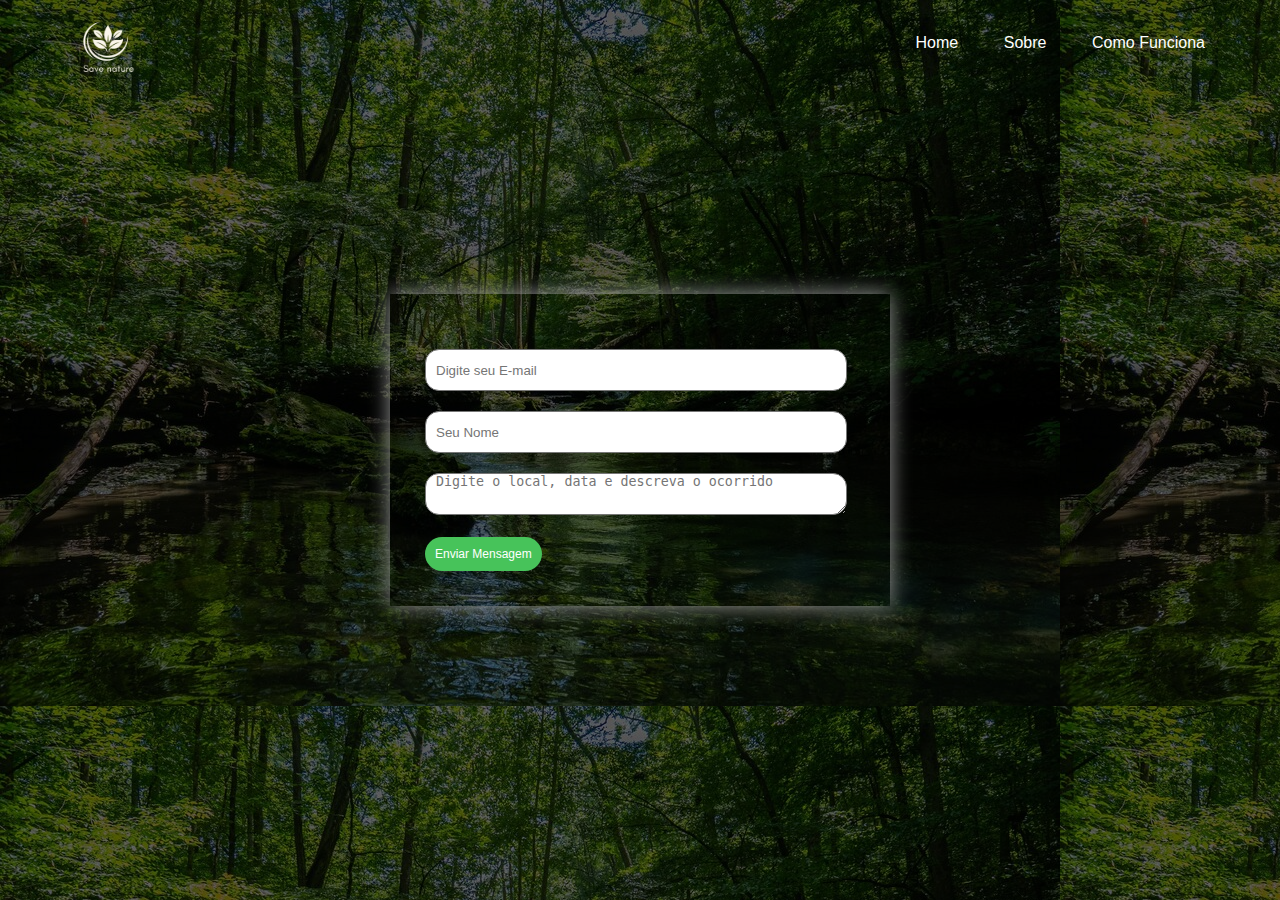
<file: site job/contato.html>
<!DOCTYPE html>
<html lang="pt-br">
<head>
    <meta name="viewport" content="width=device-width, initial-scale=1.0">
    <link rel="stylesheet" href="contato.css">
    <title>Contate-nós</title>
</head>
<header>
    
    <div class="wrapper">
        <div class="logo">
            <img src="2.png" alt="">
        </div>
        <ul class="nav-area">
            <li><a href="home.html">Home</a></li>
            <li><a href="sobre.html">Sobre</a></li>
            <li><a href="funciona.html">Como Funciona</a></li>
        </ul>

</header>

<body>
    <div class="contact-box">
     <form action="https://api.staticforms.xyz/submit" method="post">
    <input type="hidden" name="accessKey" value="4fae023e-cda4-4e9a-a137-a114db23b793">
    <input type="hidden" name="redirectTo" value="https://savenaturee.netlify.app/thanks">
    <input type="email"   name="email"  class="input-field" placeholder="Digite seu E-mail" required>
    <input type="text"   name="name" class="input-field" placeholder="Seu Nome" required>
    <textarea type="text" name="message" class="input-field" placeholder="Digite o local, data e descreva o ocorrido" required></textarea>
    <button type="btn" class="btn">Enviar Mensagem</button>
    <input type="text" name="_honey" style="display: none;">
    <input type="hidden" name="_captcha" value="false">
</form>
    </div>
</body>
</html>
</file>
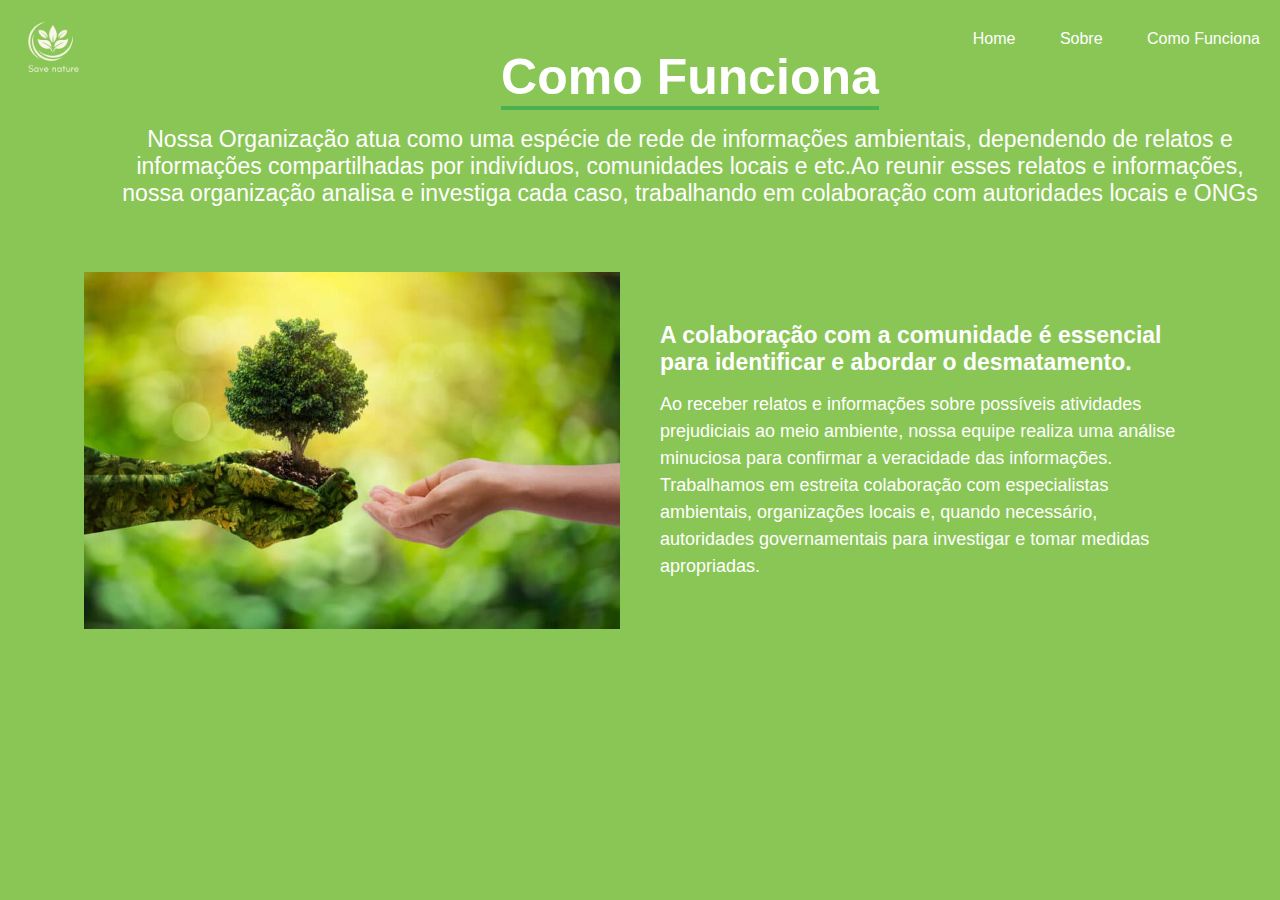
<file: site job/funciona.html>
<!DOCTYPE html>
<html lang="pt-br">
<head>
    <meta name="viewport" content="width=device-width, initial-scale=1.0">
    <link rel="stylesheet" href="funciona.css">
    <title>Como Funciona</title>
</head>
<body>
   <header>
    <div class="wrapper">
        <div class="logo">
            <img src="2.png" alt="">
        </div>
    <ul class="nav-area">
        <li><a href="home.html">Home</a></li>
        <li><a href="sobre.html">Sobre</a></li>
        <li><a href="funciona.html">Como Funciona</a></li>
    </ul>
</di>
   </header>
    <div class="heading">
        <h1>Como Funciona</h1>
        <p>Nossa Organização atua como uma espécie de rede de informações ambientais, 
            dependendo de relatos e informações compartilhadas por indivíduos, comunidades locais e etc.Ao reunir esses relatos e informações, 
            nossa organização analisa e investiga cada caso, trabalhando em colaboração com autoridades locais e ONGs </p>
    </div>
  
    <div class="container">
        <section class="about">
            
            <div class="about-image">
                <img src="naturezaa.jpg">
            </div>
            <div class="about-content">
                <h2>A colaboração com a comunidade é essencial para identificar e abordar o desmatamento. </h2>
                <p>Ao receber relatos e informações sobre possíveis atividades prejudiciais ao meio ambiente, 
                    nossa equipe realiza uma análise minuciosa para confirmar a veracidade das informações. Trabalhamos em estreita colaboração com 
                    especialistas ambientais, organizações locais e, quando necessário, 
                    autoridades governamentais para investigar e tomar medidas apropriadas.</p>
            
                    </div>
                    
        </section>
    </div>
</body>
</html>
</file>
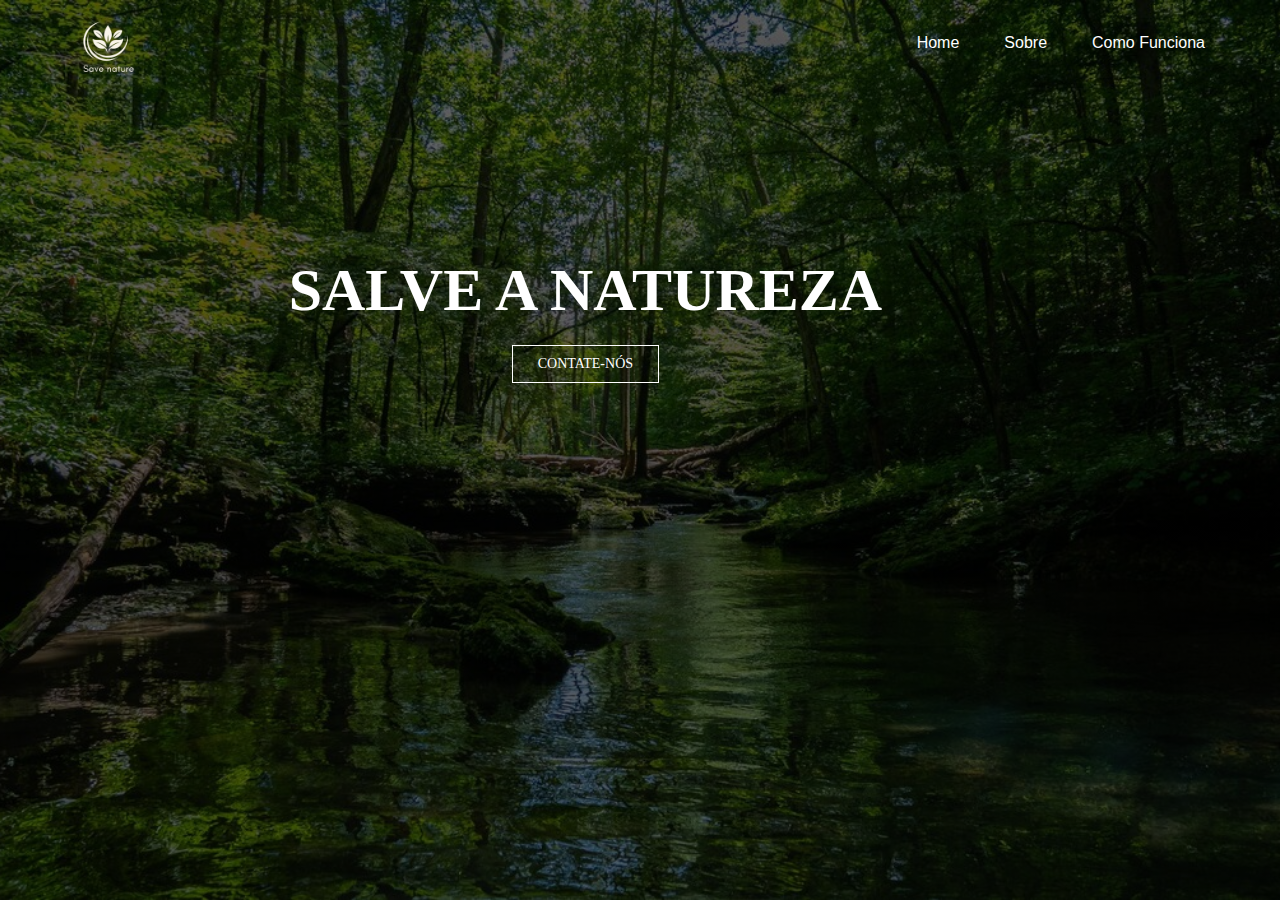
<file: site job/home.html>
<!DOCTYPE html>
<html lang="pt-br">
<head>
    
    <meta name="viewport" content="width=device-width, initial-scale=1.0">
    <link rel="stylesheet" href="home.css">
    <title>Home Page</title>
</head>
<body>
    <header>
        
        <div class="wrapper">
            <div class="logo">
                <img src="2.png" alt="">
            </div>
            <ul class="nav-area">
                <li><a href="home.html">Home</a></li>
                <li><a href="sobre.html">Sobre</a></li>
                <li><a href="funciona.html">Como Funciona</a></li>
            </ul>
        </di>
        <div class="welcome-text">
            <h1>Salve a Natureza</h1>
            <a href="contato.html">Contate-nós</a>
        </div>
    </header>
</body>
</html>
</file>
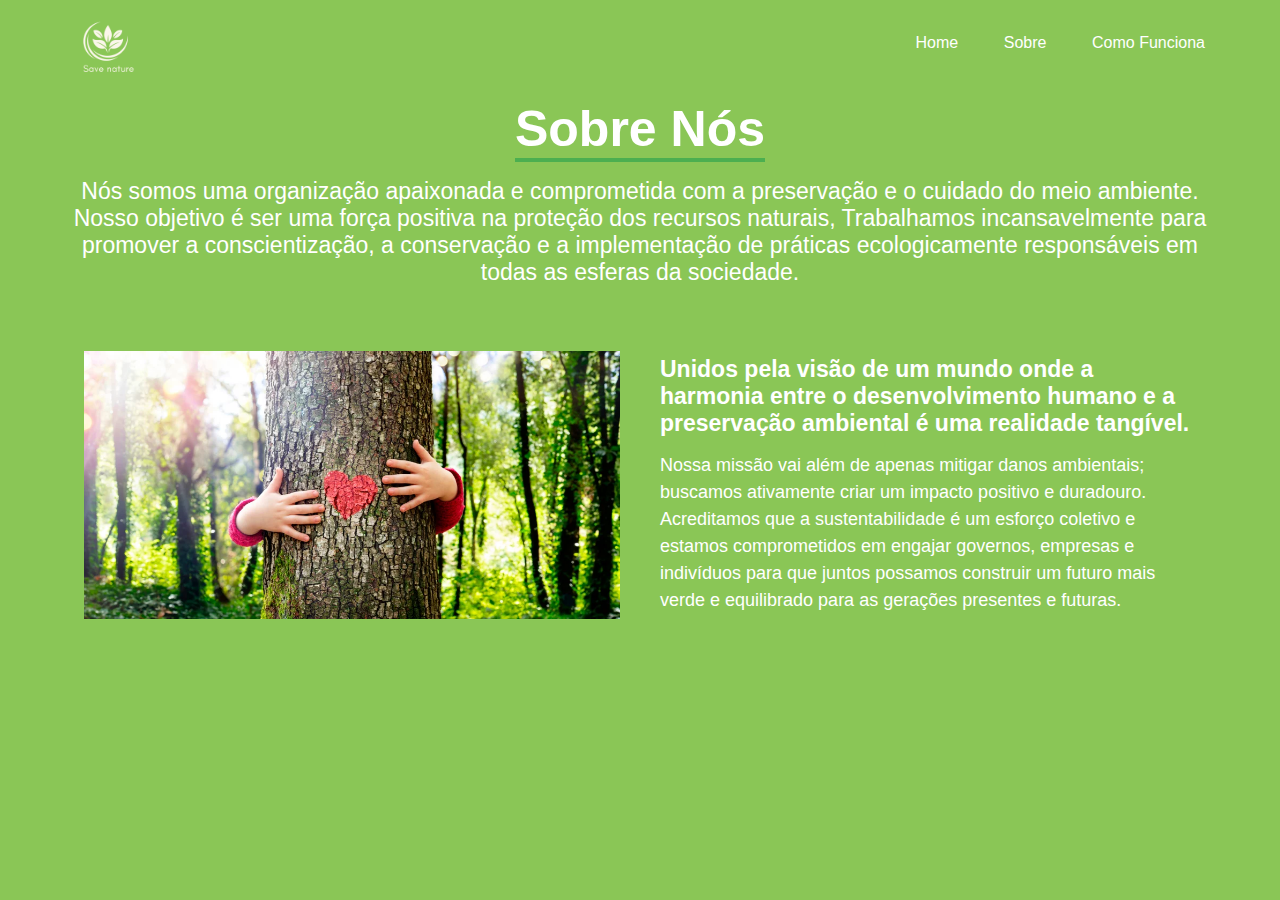
<file: site job/sobre.html>
<!DOCTYPE html>
<html lang="pt-br">
<head>
    <meta name="viewport" content="width=device-width, initial-scale=1.0">
    <link rel="stylesheet" href="sobre.css">
    <title>Sobre Nós</title>
</head>
<body>
   <header>
    <div class="wrapper">
        <div class="logo">
            <img src="2.png">
        </div>
   <ul class="nav-area">
        <li><a href="home.html">Home</a></li>
        <li><a href="sobre.html">Sobre</a></li>
        <li><a href="funciona.html">Como Funciona</a></li>
    </ul>
</di>
   </header>
    <div class="heading">
        <h1>Sobre Nós</h1>
        <p>Nós somos uma organização apaixonada e comprometida com a preservação e o cuidado do meio ambiente. 
         Nosso objetivo é ser uma força positiva na proteção dos recursos naturais, Trabalhamos incansavelmente para promover a conscientização,
        a conservação e a implementação de práticas ecologicamente responsáveis em todas as esferas da sociedade.</p>
    </div>
  
    <div class="container">
        <section class="about">
            
            <div class="about-image">
                <img src="natureza.webp">
            </div>
            <div class="about-content">
                <h2>Unidos pela visão de um mundo onde a harmonia entre o desenvolvimento humano e a preservação ambiental é uma realidade tangível.</h2>
                <p>Nossa missão vai além de apenas mitigar danos ambientais; buscamos 
                    ativamente criar um impacto positivo e duradouro.
                     Acreditamos que a sustentabilidade é
                      um esforço coletivo e estamos comprometidos em
                      engajar governos, empresas e indivíduos para que 
                     juntos possamos construir um futuro mais verde e equilibrado para as gerações presentes e futuras.</p>
            
                    </div>
                    
        </section>
    </div>
</body>
</html>
</file>
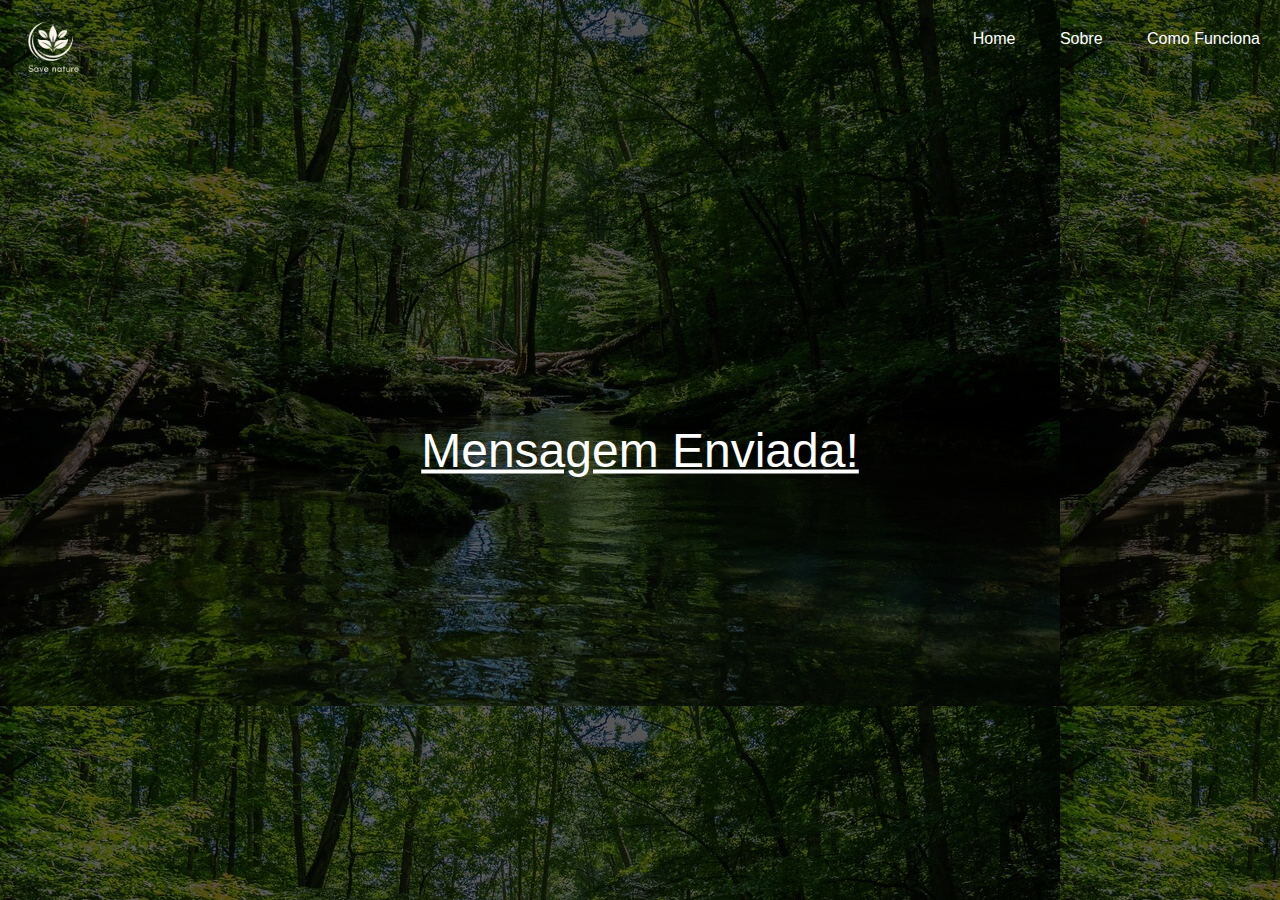
<file: site job/thanks.html>
<!DOCTYPE html>
<html lang="pt-br">
<head>
    <meta name="viewport" content="width=device-width, initial-scale=1.0">
    <link rel="stylesheet" href="msgenviada.css">
    <title>Sucesso!</title>
</head>
<header>
    
    <div class="wrapper">
        <div class="logo">
            <img src="2.png" alt="">
        </div>
        <ul class="nav-area">
            <li><a href="home.html">Home</a></li>
            <li><a href="sobre.html">Sobre</a></li>
            <li><a href="funciona.html">Como Funciona</a></li>
        </ul>

</header>

<body>
    <div class="contact-box">
<li><a href="home.html">Mensagem Enviada!</a></li>
</div>
</body>
</html>
</file>
<file: site job/contato.css>
*{
    margin: 0;
    padding: 0;
}
.header{
  
    background-position: center center;
    background-size: cover;
}
.wrapper{
   
    width: 1170px;
    margin: auto;
    color: #fff;
    font-size: 20px;
   padding-bottom: 20px;
}
.nav-area{
    float: right;
    list-style: none;
    margin-top: 30px;
}
.nav-area li{
    display: inline-block;
}
.nav-area li a{
color: #fff;
text-decoration:none;
padding: 5px 20px;
font-family: sans-serif;
font-size: 16px;
}
.nav-area li a:hover{
    background: #fff;
    color: #333;
}
.logo img{
    width: 100px;
    float: left;
    height: auto;
}
body{
    background: linear-gradient(rgba(0,0,0,0.6),rgba(0,0,0,0.6)),url(login.jpg);
   
    font-family: sans-serif;
}
.contact-box{
    width:500px;
    background: transparent;
    box-shadow: 0 0 20px 0 #999;
    top: 50%;
    left: 50%;
    transform: translate(-50%, -50%);
    position: absolute;
}
form{
    margin: 35px;
}
.input-field{
    width: 400px;
    height: 40px;
    margin-top: 20px;
    padding-left: 10px;
    padding-right: 10px;
    border: 1px solid #777;
    border-radius: 14px;
    outline: none;
}
.textarea-field{
    height: 150px;
    padding-top: 10px;
}
.btn{
    border-radius: 20px;
    color: #fff;
    margin-top: 18px;
    padding: 10px;
    background-color:#47c35a;
    font-size: 12px;
    border: none;
    cursor: pointer;
}
.contact-box a{
    color: #fff;
    text-decoration: none;
}
</file>
<file: site job/funciona.css>
*{
    margin: 0px;
    padding: 0px;
    box-sizing: border-box ;
    font-family: 'roboto', sans-serif;
}

body{
    
    background-color: rgb(138, 198, 86)}
.nav-area{
    float: right;
    list-style: none;
    margin-top: 30px;
   
}
.nav-area li{
    display: inline-block;
}
.nav-area li a{
    color: #fff;
    text-decoration:none;
    padding: 5px 20px;
    font-family: sans-serif;
    font-size: 16px;
    }
    .nav-area li a:hover{
        background: #fff;
        color: #333;
    }
    .logo img{
    width: 100px;
    float: left;
    height: auto;
}
.heading{
    width: 90%;
    display: flex;
    justify-content: center;
    align-items: center;
    flex-direction: column;
    text-align: center;
    margin: 20px auto;
}
.heading h1{
    font-size: 50px;
    color: #fff;
    position: relative;
}
.heading h1::after{
    content: "";
    position: absolute;
    width: 100%;
    height: 4px;
    display: block;
    margin: 0 auto;
    background-color: #4caf50;
    
}
.heading p{
    font-size: 23px;
    color: #fff;
    margin-bottom: 35px;
    padding-top: 20px;
}
.container{
    width: 90%;
    margin: 0 auto;
    padding: 10px 20px;
}

.about{
    display: flex;
    justify-content: space-between;
    align-items: center;
    flex-wrap: wrap;
}
.about-image{
    flex:1 ;
    margin-right: 40px;
    overflow: hidden;
}
.about-image img{
    max-width: 100%;
    height: auto;
    display: block;
    transition: 0.5s ease;
}
.about-image:hover img{
transform: scale(1.2);
}

.about-content{
    flex:1;
}
.about-content h2{
    font-size: 23px;
    margin-bottom: 15px;
    color: #ffffff;
}
.about-content p{
    font-size: 18px;
    line-height: 1.5;
    color: #fff;
}
.about-content .read-more{
    display: inline-block;
    padding: 10px 20px;
    background-color: #4caf50;
    color: #fff;
    font-size: 19px;
    text-decoration: none;
    border-radius: 25px;
    margin-top: 15px;
    transition: 0.3s ease;
}

.about-content .read-more:hover{
    background-color: #3e8e41;
}

@media screen and (max-width: 768px) {
    .heading{
        padding: 0px 20px;
    }
    .heading h1{
        font-size: 36px;
    }
    .heading p{
        font-size: 17px;
        margin-bottom: 0px;
    }
    .container{
        padding: 0px;
    }
    .about{
        padding: 20px;
        flex-direction: column;
    }
    .about-image{
        margin-right: 0px;
        margin-bottom: 20px;
    }
    .about-content p{
    padding: 0px;
    font-size: 16px;
    }
    .about-content .read-more{
        font-size: 16px;
    }
}
</file>
<file: site job/home.css>
*{
    margin: 0;
    padding: 0;
}
.wrapper{
    width: 1170px;
    margin: auto;
    color: #fff;
    font-size: 20px;
   padding-bottom: 20px;
}
header{
    background: linear-gradient(rgba(0,0,0,0.6),rgba(0,0,0,0.6)),url(login.jpg);
    height: 100vh;
    -webkit-background-composite: cover;
    background-size: cover;
    background-position: center center;
    position: relative;
    }

.nav-area{
    float: right;
    list-style: none;
    margin-top: 30px;
}
.nav-area li{
    display: inline-block;
}
.nav-area li a{
color: #fff;
text-decoration:none;
padding: 5px 20px;
font-family: sans-serif;
font-size: 16px;
}
.nav-area li a:hover{
    background: #fff;
    color: #333;
}
.logo img{
    width: 100px;
    float: left;
    height: auto;
}
.welcome-text{
    position: absolute;
    width: 600px;
    height: 300px;
    margin: 20% 18%;
    text-align: center;
}
.welcome-text h1{
    text-align: center;
    color: #fff;
    text-transform: uppercase;
    font-size: 60px;
   
}
.welcome-text a{
    border: 1px solid #fff;
    padding: 10px 25px;
    text-decoration: none;
    text-transform: uppercase;
    font-size: 14px;
    margin-top: 20px;
    display:inline-block;
    color:#fff;
}
.welcome-text a:hover{
    background: #fff;
    color: #333;
}
</file>
<file: site job/sobre.css>
*{
    margin: 0px;
    padding: 0px;
    box-sizing: border-box ;
    font-family: 'roboto', sans-serif;
}
.wrapper{
    width: 1170px;
    margin: auto;
    color: #fff;
    font-size: 20px;
   padding-bottom: 20px;
}
body{
    
    background-color: rgb(138, 198, 86)
}
.logo img{
    width: 100px;
    float: left;
    height: auto;
    width: 100px;
}
.nav-area{
    float: right;
    list-style: none;
    margin-top: 30px;
   
}
.nav-area li{
    display: inline-block;
}
.nav-area li a{
    color: #fff;
    text-decoration:none;
    padding: 5px 20px;
    font-family: sans-serif;
    font-size: 16px;
    }
    .nav-area li a:hover{
        background: #fff;
        color: #333;
    }
.heading{
    width: 90%;
    display: flex;
    justify-content: center;
    align-items: center;
    flex-direction: column;
    text-align: center;
    margin: 20px auto;
}
.heading h1{
    font-size: 50px;
    color: #fff;
    position: relative;
}
.heading h1::after{
    content: "";
    position: absolute;
    width: 100%;
    height: 4px;
    display: block;
    margin: 0 auto;
    background-color: #4caf50;
    
}
.heading p{
    font-size: 23px;
    color: #fff;
    margin-bottom: 35px;
    padding-top: 20px;
}
.container{
    width: 90%;
    margin: 0 auto;
    padding: 10px 20px;
}

.about{
    display: flex;
    justify-content: space-between;
    align-items: center;
    flex-wrap: wrap;
}
.about-image{
    flex:1 ;
    margin-right: 40px;
    overflow: hidden;
}
.about-image img{
    max-width: 100%;
    height: auto;
    display: block;
    transition: 0.5s ease;
}
.about-image:hover img{
transform: scale(1.2);
}

.about-content{
    flex:1;
}
.about-content h2{
    font-size: 23px;
    margin-bottom: 15px;
    color: #ffffff;
}
.about-content p{
    font-size: 18px;
    line-height: 1.5;
    color: #fff;
}
.about-content .read-more{
    display: inline-block;
    padding: 10px 20px;
    background-color: #4caf50;
    color: #fff;
    font-size: 19px;
    text-decoration: none;
    border-radius: 25px;
    margin-top: 15px;
    transition: 0.3s ease;
}

.about-content .read-more:hover{
    background-color: #3e8e41;
}

@media screen and (max-width: 768px) {
    .heading{
        padding: 0px 20px;
    }
    .heading h1{
        font-size: 36px;
    }
    .heading p{
        font-size: 17px;
        margin-bottom: 0px;
    }
    .container{
        padding: 0px;
    }
    .about{
        padding: 20px;
        flex-direction: column;
    }
    .about-image{
        margin-right: 0px;
        margin-bottom: 20px;
    }
    .about-content p{
    padding: 0px;
    font-size: 16px;
    }
    .about-content .read-more{
        font-size: 16px;
    }
}
</file>
<file: site job/msgenviada.css>
*{
    margin: 0;
    padding: 0;
}

.nav-area{
    float: right;
    list-style: none;
    margin-top: 30px;
}
.nav-area li{
    display: inline-block;
}
.nav-area li a{
color: #fff;
text-decoration:none;
padding: 5px 20px;
font-family: sans-serif;
font-size: 16px;
}
.nav-area li a:hover{
    background: #fff;
    color: #333;
}
.logo img{
    width: 100px;
    float: left;
    height: auto;
}
body{
    background: linear-gradient(rgba(0,0,0,0.6),rgba(0,0,0,0.6)),url(login.jpg);
    font-family: sans-serif;
}
.contact-box{
    top: 50%;
    left: 50%;
    transform: translate(-50%, -50%);
    position: absolute;
    font-size: 3em;
   
}
.contact-box li a{
    color: #fff;
}
</file>
